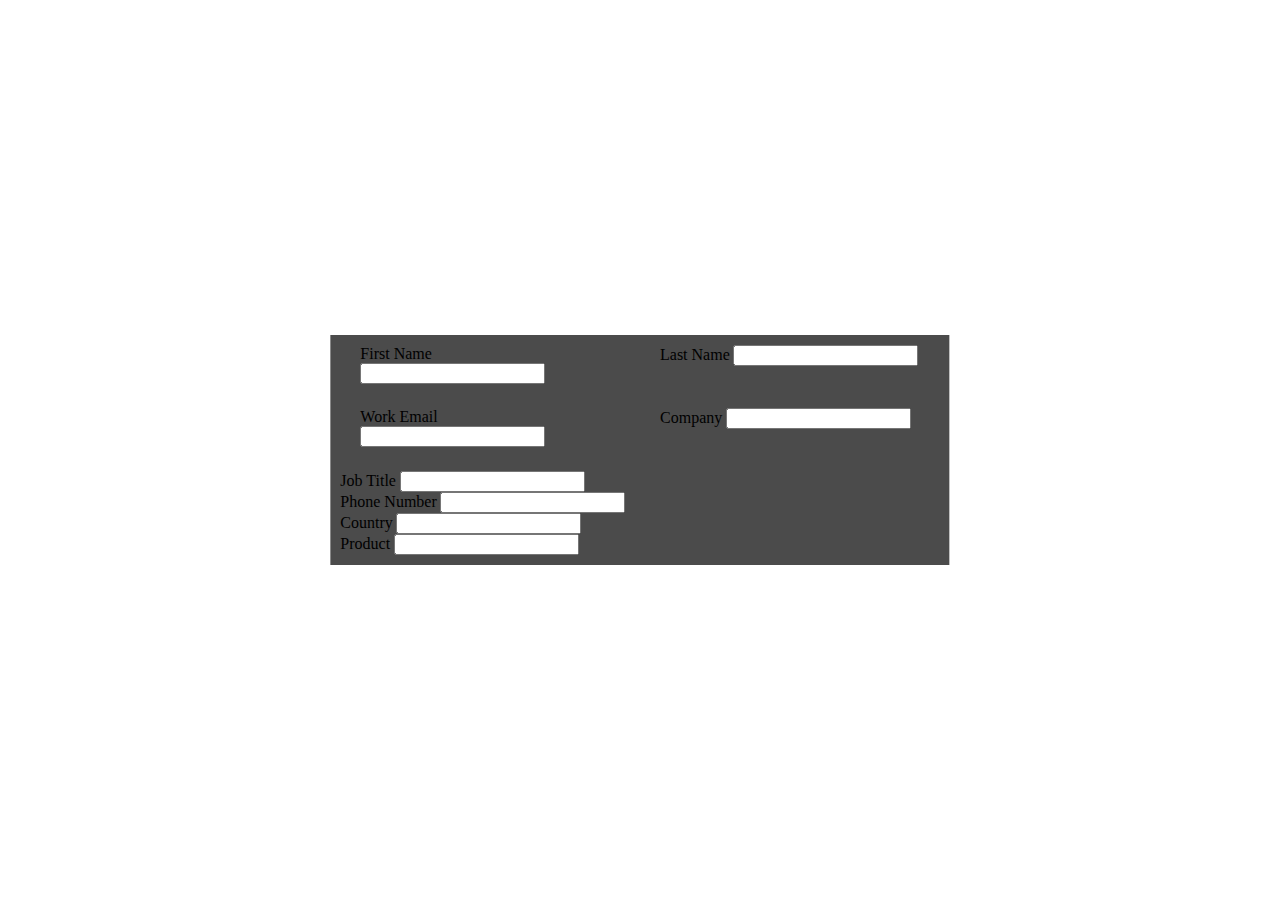
<file: index.html>
<!DOCTYPE html>
<html lang="en">
    <head>
        <meta charset="utf-8">
        <link rel="stylesheet" type="text/css" href="style.css">
        <meta name="viewport" content="width=device-width, initial-scale=1">

    </head>
    <body>
    <form action="submit">
        <div class="grid">
            <div class="hIhZFa">
                <label for="fnam"> First Name </label>
                <input type="text" name="fname" id="fnam">
            </div>
            <div class="hIhZFa">
                <label for="fnam"> Last Name </label>
                <input type="text" name="lname" id="lnam">
            </div>
        </div>
        <div class="grid">
            <div class="hIhZFa">
                <label for="fnam"> Work Email </label>
                <input type="text" name="wmail" id="wmai">
            </div>
            <div class="hIhZFa">
                <label for="fnam"> Company </label>
                <input type="text" name="compan" id="comp">
            </div>
        </div>
        <div class="hIhZFa">
            <label for="fnam"> Job Title </label>
            <input type="text" name="jtitl" id="jtit">
        </div>
        <div class="hIhZFa">
            <label for="fnam"> Phone Number </label>
            <input type="text" name="pnumb" id="pnum">
        </div>
        <div class="hIhZFa">
            <label for="fnam"> Country </label>
            <input type="text" name="country" id="count">
        </div>
        <div class="hIhZFa">
            <label for="fnam"> Product </label>
            <input type="text" name="product" id="prod">
        </div>

    </form>
    </body>

</html>
</file>
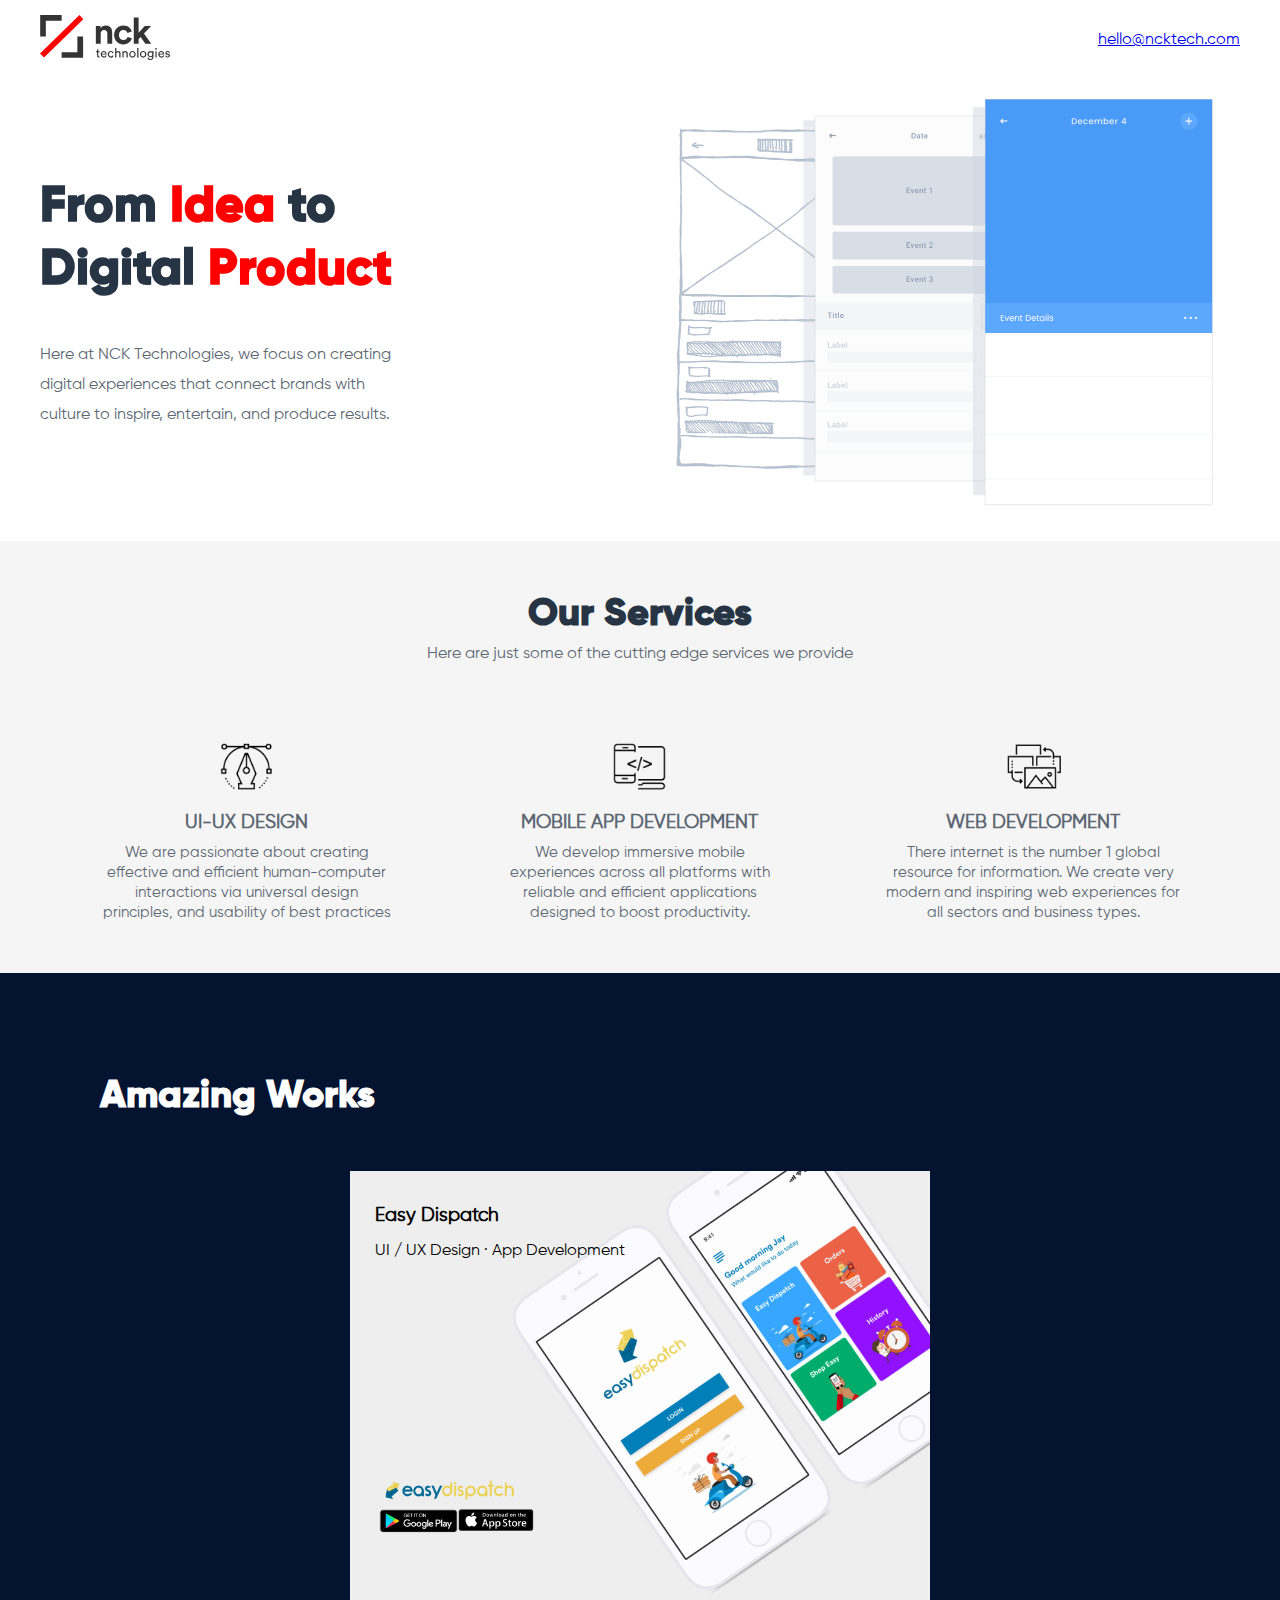
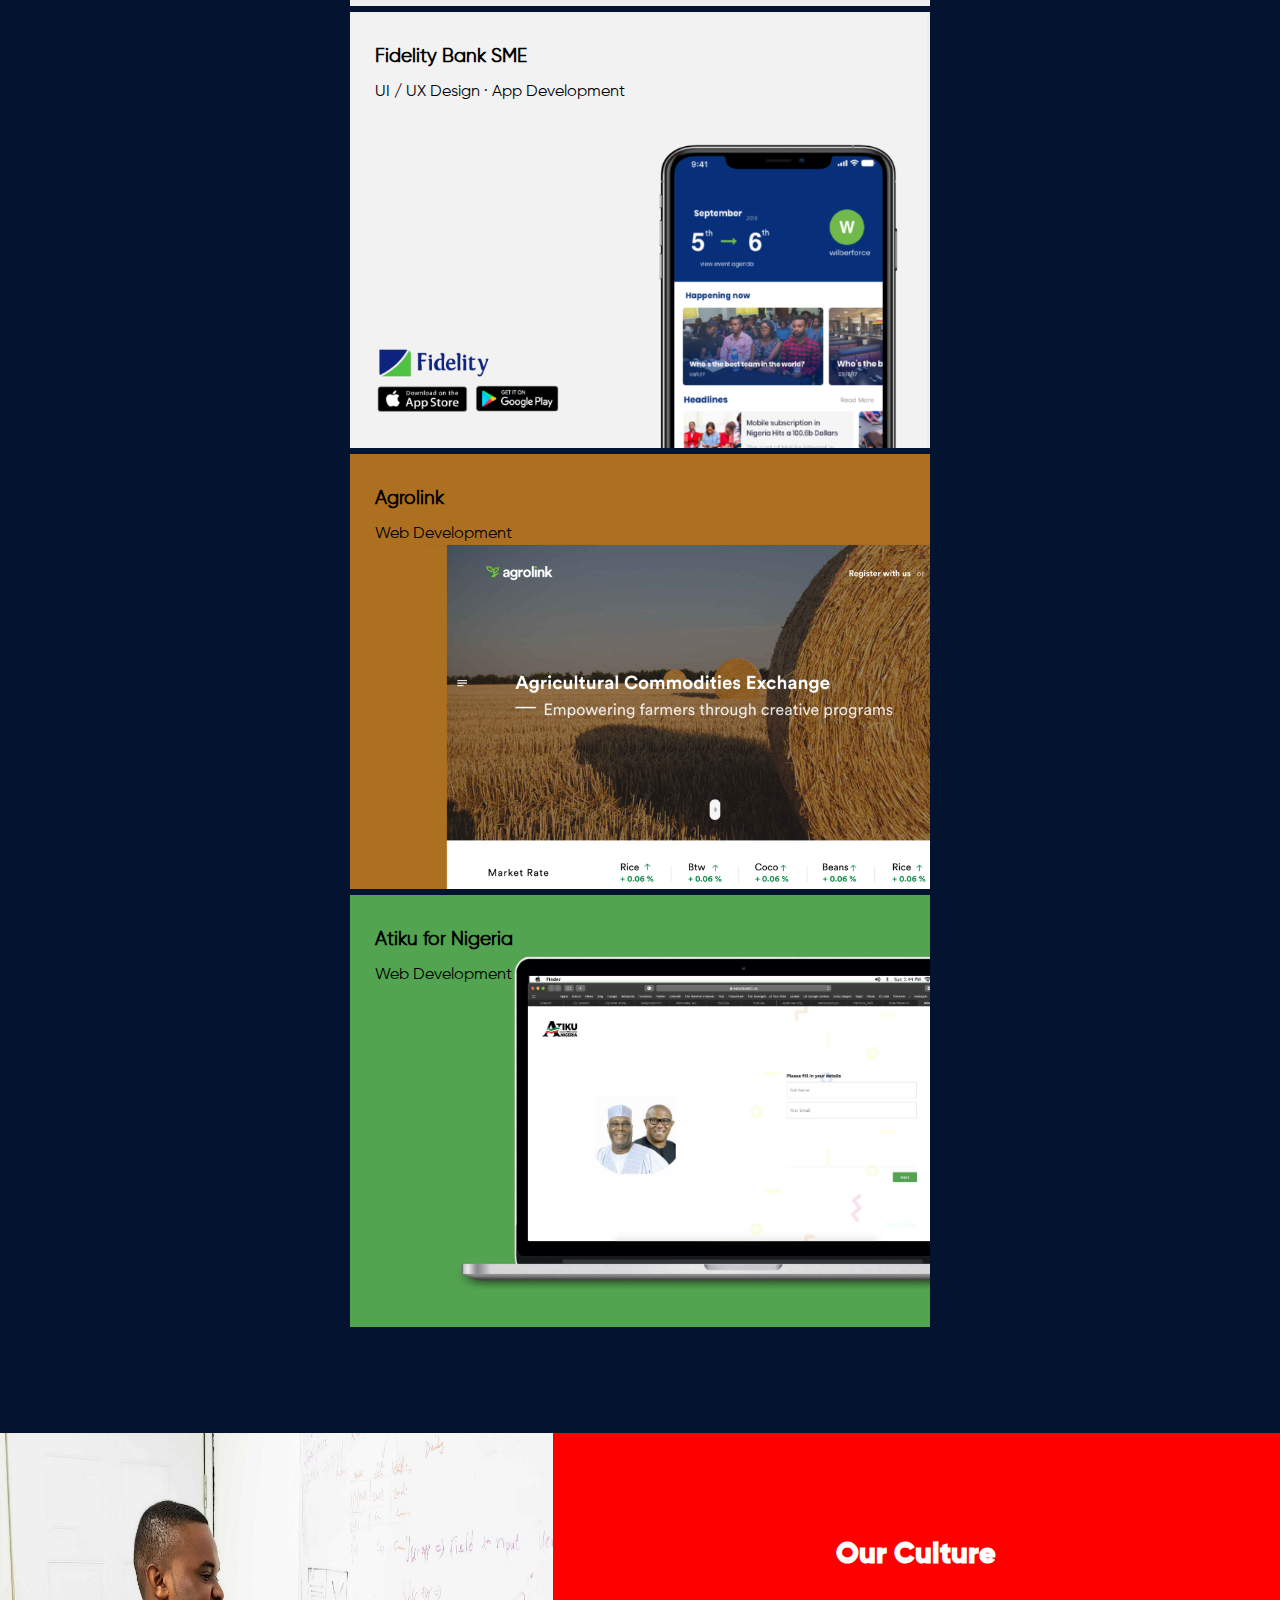
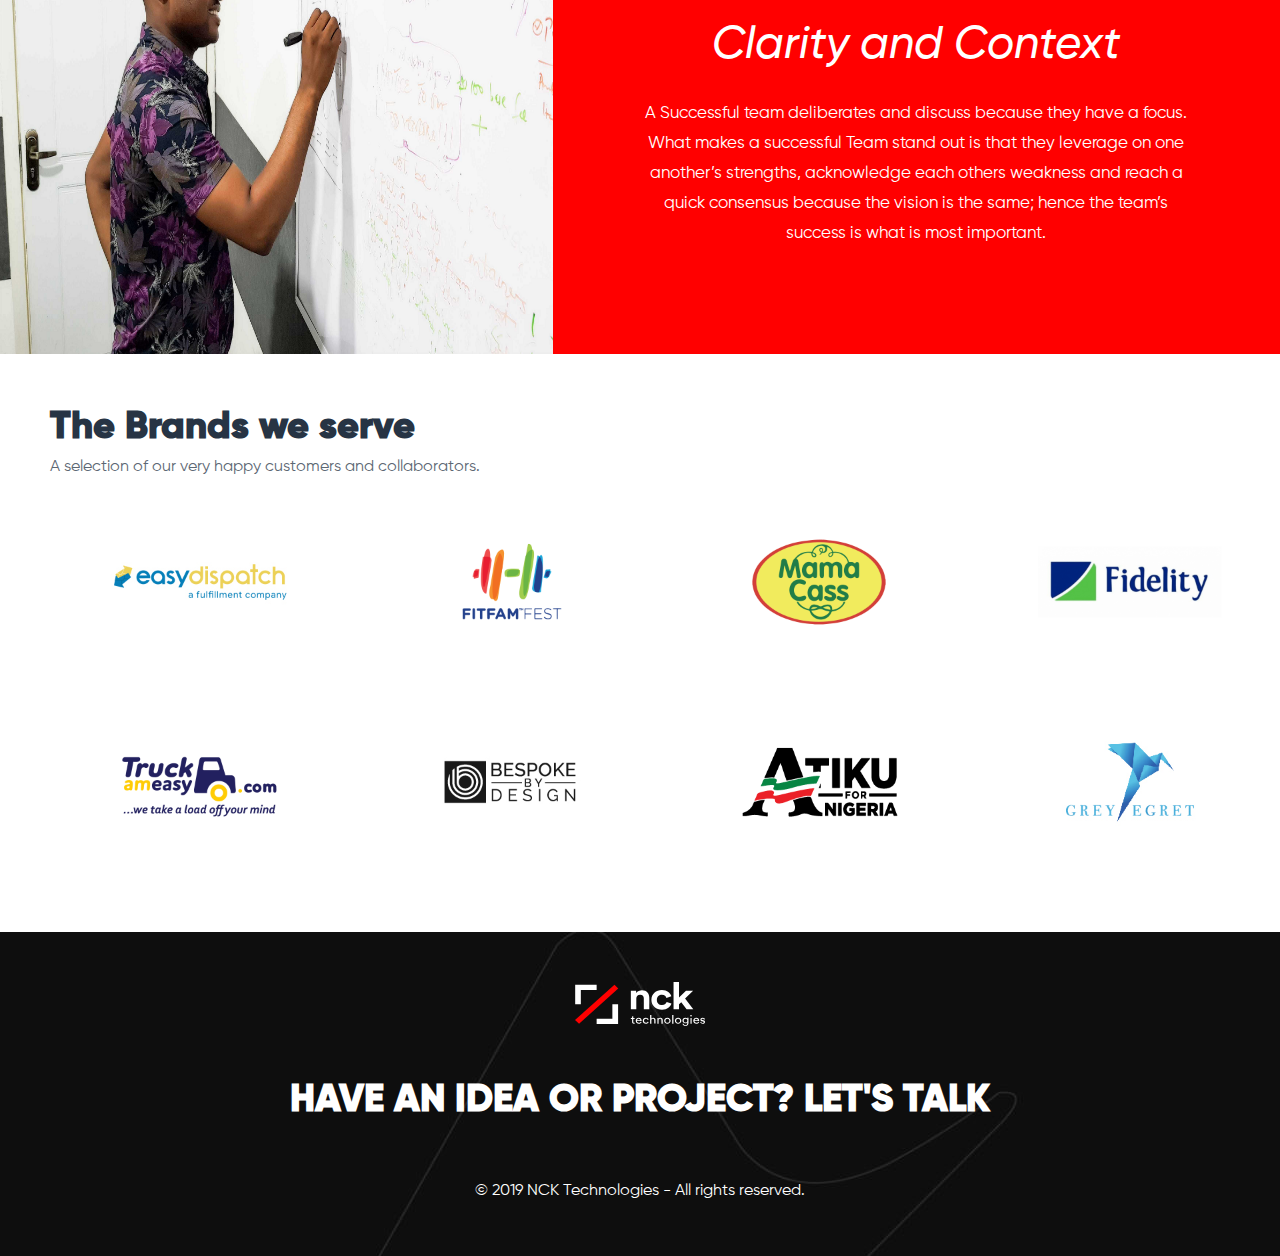
<file: Ncktech/index.html>
<!doctype html>
<html lang="en">
	<head>
		<title>NCKTECH</title>
		<meta charset="utf-8">
		<link rel="stylesheet" type="text/css" href="ncktech.css">
		<meta name="viewport" content="width=device-width, initial-scale=1">

	</head>

	<body>
		<header>
			<div class="headies"> 
				<div class="logo">
	                <a href="ncktech.html">
	                    <img src="Nck.svg" alt="Image">
	            	</a>
	            </div>

	            <div>
	            	<a href="#">hello@ncktech.com</a>
	            </div>
            </div>

		</header>

		<section class="a1">
			<div class="a11">
				<div class="b1">
					<h1>From <span class="redh1"> Idea </span> to Digital <span class="redh1"> Product </span> </h1>
				</br>
			</br>
					<p>Here at NCK Technologies, we focus on creating digital experiences that connect brands with culture to inspire, entertain, and produce results.</p>
				</div>
				<div class="b2">
					<img src="cover.gif">
				</div>
			</div>



		</section>
		<section class="service">
			<div class="services">
				<div class="s1">
					<h2> Our Services</h2>
				
					<p> Here are just some of the cutting edge services we provide</p>
				</div>
				<div class="s2">
					<div class="s22">
						<img src="icon01.png">
					
						<h3>UI-UX DESIGN</h3>
					
						<p>We are passionate about creating effective and efficient human-computer interactions via universal design principles, and usability of best practices</p>
					</div>
					<div class="s23">
						<img src="icon02.png">
					
						<h3>MOBILE APP DEVELOPMENT</h3>
					
						<p>We develop immersive mobile experiences across all platforms with reliable and efficient applications designed to boost productivity.</p>
					</div>
					<div class="s24">
						<img src="icon03.png">
					
						<h3>WEB DEVELOPMENT</h3>
					
						<p>There internet is the number 1 global resource for information. We create very modern and inspiring web experiences for all sectors and business types.</p>
					</div>
				</div>
			</div>
		</section>

		<section class="amazing">

			<div class="aworks">
				<div class="amazw">
					<h2>Amazing Works</h2>
				</div>

				<div class="works">
					<div class="dis">
						<img src="easydispatch.jpg">
						<span>
						<h3>Easy Dispatch</h3>
						<p> </p>
						<p> </p>
						<p>UI / UX Design · App Development</p>
						</span>
					</div>
					<div class="fid">
						<img src="fidelity.png">
						<span>
						<h3>Fidelity Bank SME</h3>
						<p>UI / UX Design · App Development</p>
						</span>
					</div>
					<div class="agro">
						<img src="mockup.jpg">
						<span>
						<h3>Agrolink</h3>
						<p>Web Development</p>
						</span>
					</div>
					<div class="atiku">
						<img src="atiku.jpg">
						<span>
						<h3>Atiku for Nigeria</h3>
						<p>Web Development</p>
						</span>
					</div>
				</div>
			</div>
		</section>
		<section class="culture">
			<div class="cul">
				<div class="c2">
					<img src="onborading.png">
				</div>
				<div class="c3">
					<h2>Our Culture</h2>
				</br>
				</br>
				</br>
					<p id="clar">Clarity and Context</p>
				</br>
				</br>
					<p id="succ">A Successful team deliberates and discuss because they have a focus. 
						What makes a successful Team stand out is that they leverage on one another’s strengths, acknowledge each others weakness and reach a quick consensus because the vision is the same; hence the team’s success is what is most important.</p>
				</div>
			</div>
		</section>
		<section class="brands">			
			<div class="brand">
				<div>
					<h2>The Brands we serve</h2>
					<p>A selection of our very happy customers and collaborators.</p>
				</div>
				<div class="part">
					<div class="part1">
						<div class="pdiv">
							<img class="pimg" src="easydispatch (1).jpg" alt="">
						</div>
						<div class="pdiv">
							<img class="pimg" src="fitfam.png" alt="">
						</div>
						<div class="pdiv">
							<img class="pimg" src="mamacass.png" alt="">
						</div>
						<div class="pdiv">
							<img class="pimg" src="Fidelity (1).png" alt="">
						</div>
					</div>
					<div class="part2">
						<div class="pdiv">
							<img class="pimg" src="truckameasy.png" alt="">
						</div>
						<div class="pdiv">
							<img class="pimg" src="Bespoke.jpg" alt="">
						</div>
						<div class="pdiv">
							<img class="pimg" src="atiku.png" alt="">
						</div>
						<div class="pdiv">
							<img class="pimg" src="Grey Egret.jpg" alt="">
						</div>
					</div>
				</div>
			</div>
		</section>

		<footer>
			<div class="pfoot">
					<img src="logo_reversed.svg" alt="Image">
					<h2>HAVE AN IDEA OR PROJECT? LET'S TALK</h2>
					
					<p>© 2019 NCK Technologies - All rights reserved.</p>
			</div>
		</footer>

	</body>

</html>
</file>
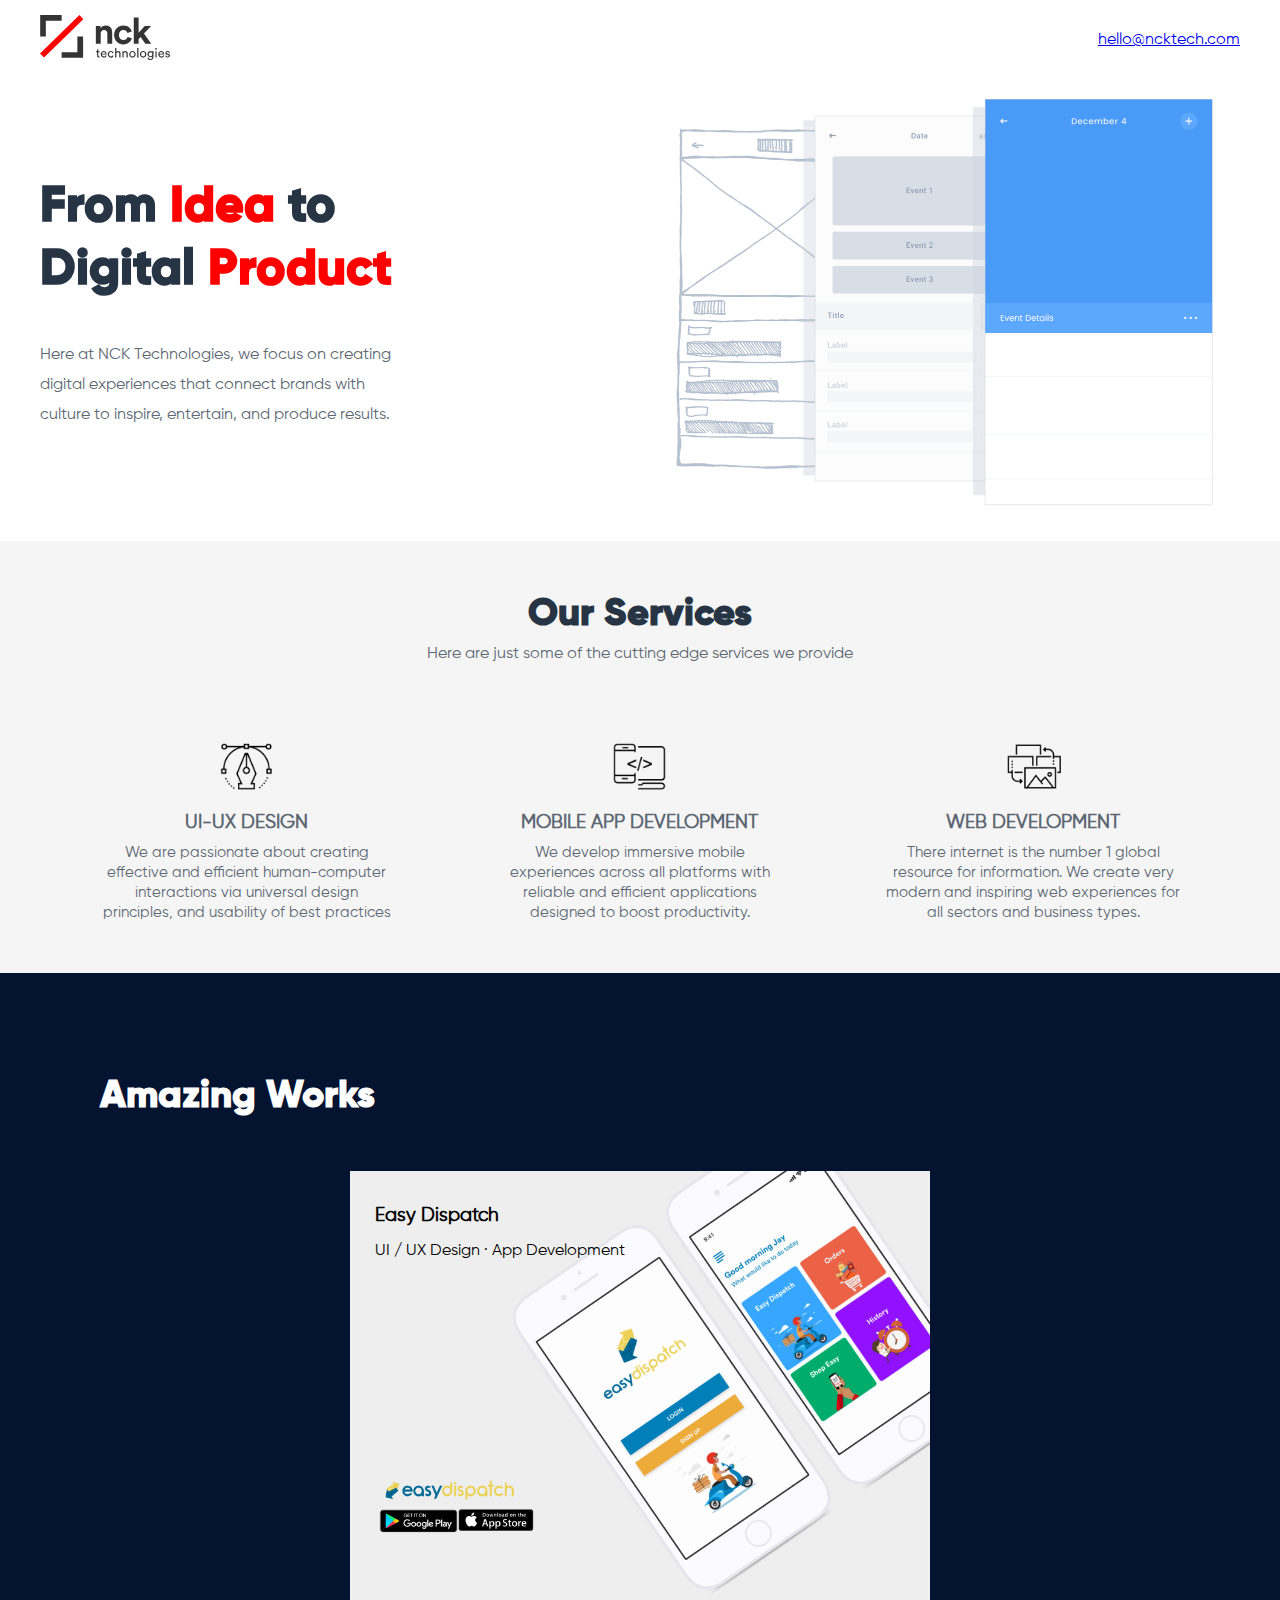
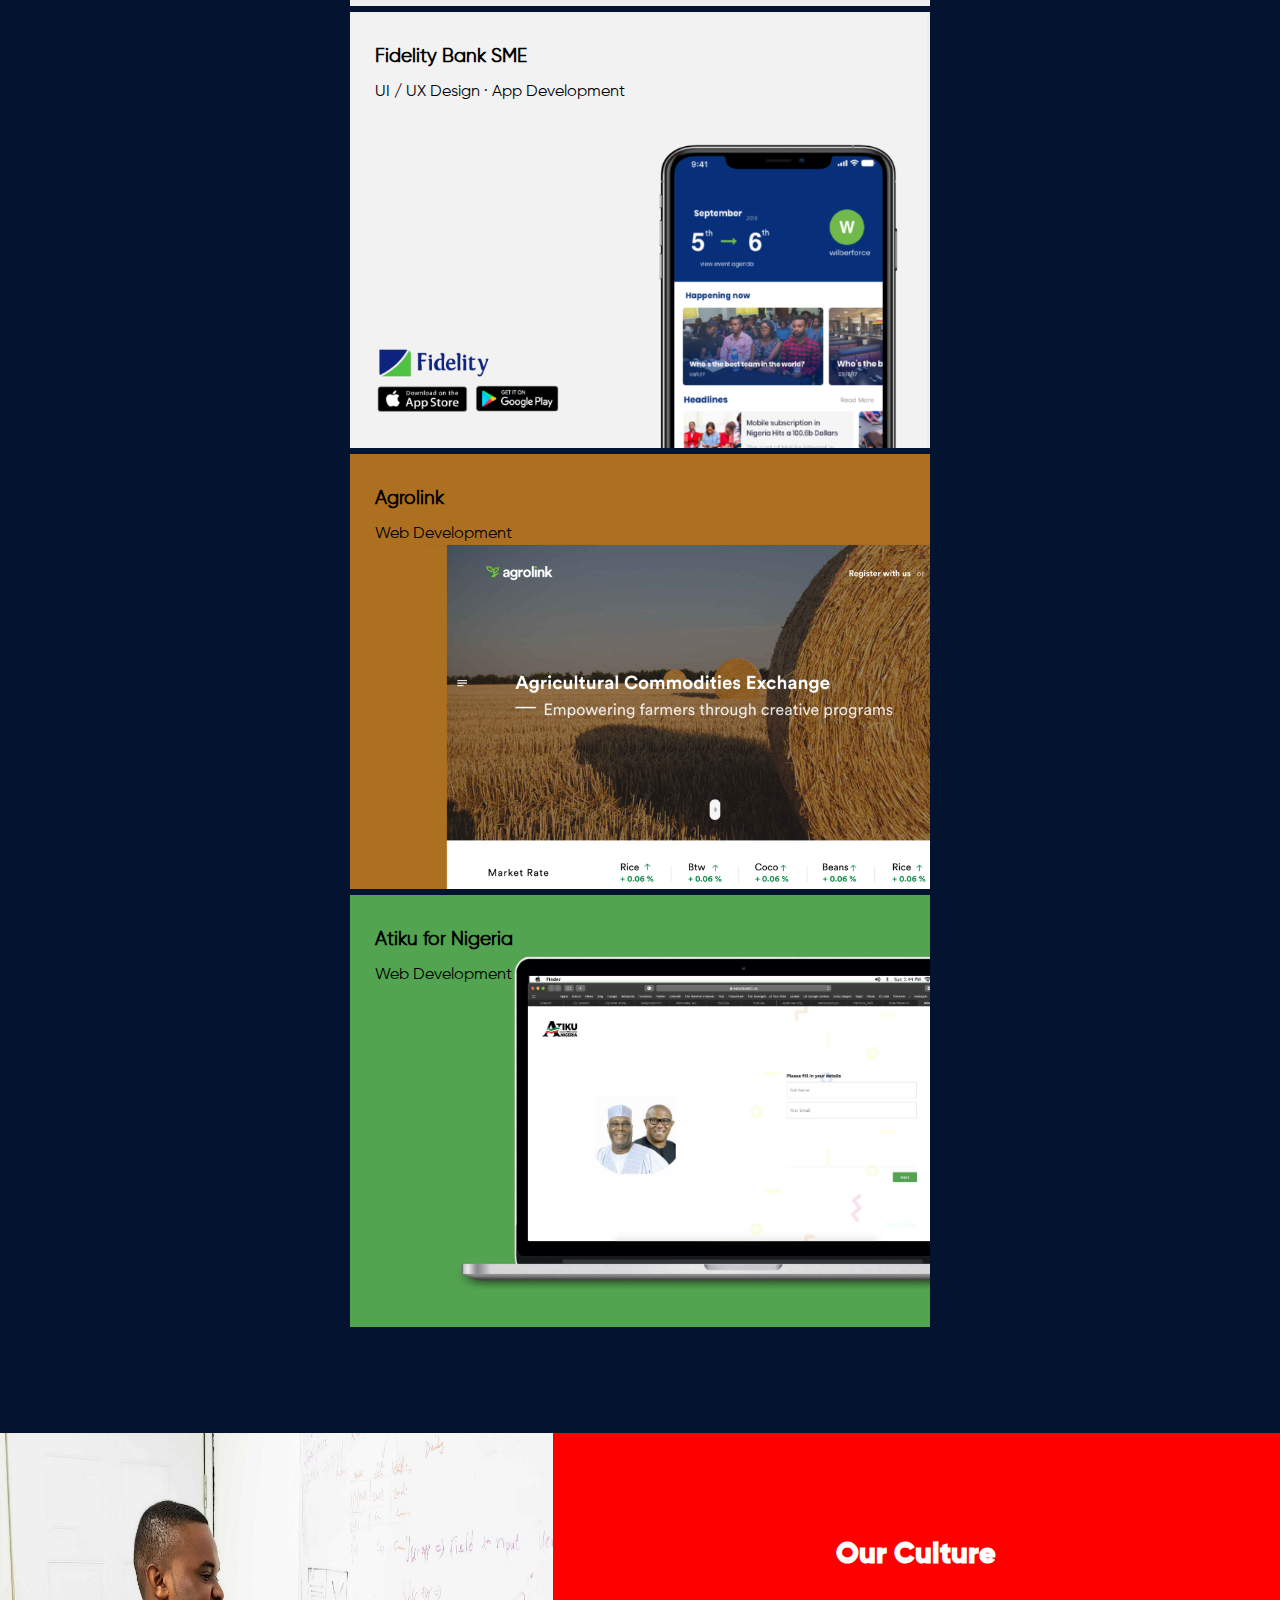
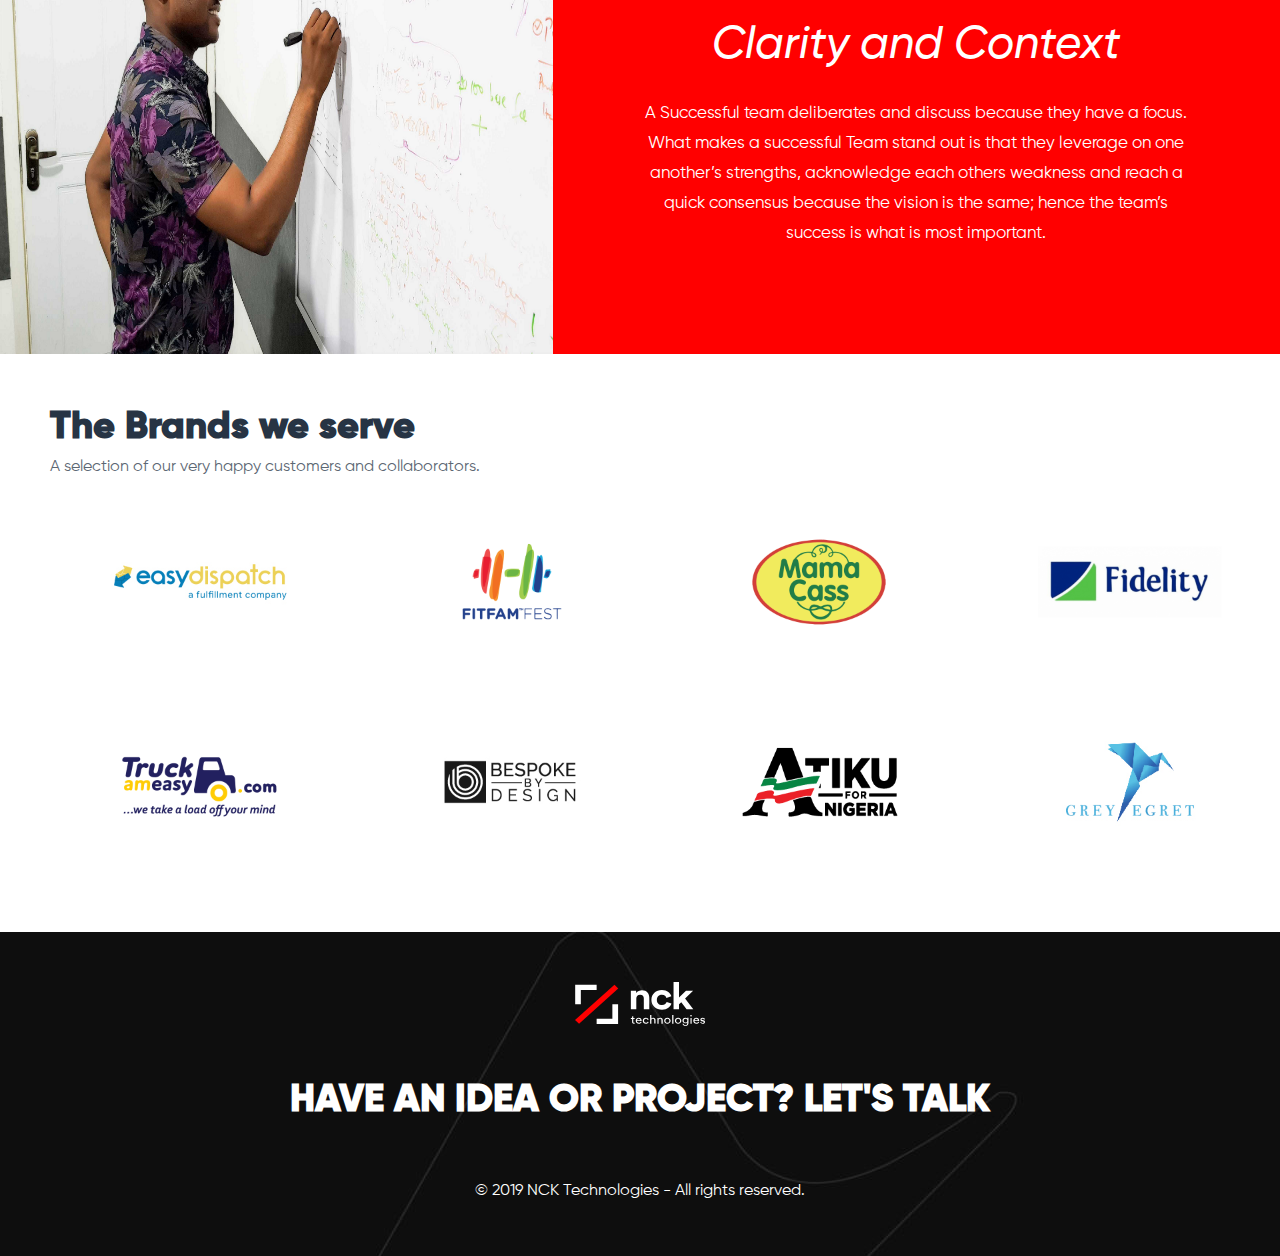
<file: Ncktech/ncktech.html>
<!doctype html>
<html lang="en">
	<head>
		<title>NCKTECH</title>
		<meta charset="utf-8">
		<link rel="stylesheet" type="text/css" href="ncktech.css">
		<meta name="viewport" content="width=device-width, initial-scale=1">

	</head>

	<body>
		<header>
			<div class="headies"> 
				<div class="logo">
	                <a href="ncktech.html">
	                    <img src="Nck.svg" alt="Image">
	            	</a>
	            </div>

	            <div>
	            	<a href="#">hello@ncktech.com</a>
	            </div>
            </div>

		</header>

		<section class="a1">
			<div class="a11">
				<div class="b1">
					<h1>From <span class="redh1"> Idea </span> to Digital <span class="redh1"> Product </span> </h1>
				</br>
			</br>
					<p>Here at NCK Technologies, we focus on creating digital experiences that connect brands with culture to inspire, entertain, and produce results.</p>
				</div>
				<div class="b2">
					<img src="cover.gif">
				</div>
			</div>



		</section>
		<section class="service">
			<div class="services">
				<div class="s1">
					<h2> Our Services</h2>
				
					<p> Here are just some of the cutting edge services we provide</p>
				</div>
				<div class="s2">
					<div class="s22">
						<img src="icon01.png">
					
						<h3>UI-UX DESIGN</h3>
					
						<p>We are passionate about creating effective and efficient human-computer interactions via universal design principles, and usability of best practices</p>
					</div>
					<div class="s23">
						<img src="icon02.png">
					
						<h3>MOBILE APP DEVELOPMENT</h3>
					
						<p>We develop immersive mobile experiences across all platforms with reliable and efficient applications designed to boost productivity.</p>
					</div>
					<div class="s24">
						<img src="icon03.png">
					
						<h3>WEB DEVELOPMENT</h3>
					
						<p>There internet is the number 1 global resource for information. We create very modern and inspiring web experiences for all sectors and business types.</p>
					</div>
				</div>
			</div>
		</section>

		<section class="amazing">

			<div class="aworks">
				<div class="amazw">
					<h2>Amazing Works</h2>
				</div>

				<div class="works">
					<div class="dis">
						<img src="easydispatch.jpg">
						<span>
						<h3>Easy Dispatch</h3>
						<p> </p>
						<p> </p>
						<p>UI / UX Design · App Development</p>
						</span>
					</div>
					<div class="fid">
						<img src="fidelity.png">
						<span>
						<h3>Fidelity Bank SME</h3>
						<p>UI / UX Design · App Development</p>
						</span>
					</div>
					<div class="agro">
						<img src="mockup.jpg">
						<span>
						<h3>Agrolink</h3>
						<p>Web Development</p>
						</span>
					</div>
					<div class="atiku">
						<img src="atiku.jpg">
						<span>
						<h3>Atiku for Nigeria</h3>
						<p>Web Development</p>
						</span>
					</div>
				</div>
			</div>
		</section>
		<section class="culture">
			<div class="cul">
				<div class="c2">
					<img src="onborading.png">
				</div>
				<div class="c3">
					<h2>Our Culture</h2>
				</br>
				</br>
				</br>
					<p id="clar">Clarity and Context</p>
				</br>
				</br>
					<p id="succ">A Successful team deliberates and discuss because they have a focus. 
						What makes a successful Team stand out is that they leverage on one another’s strengths, acknowledge each others weakness and reach a quick consensus because the vision is the same; hence the team’s success is what is most important.</p>
				</div>
			</div>
		</section>
		<section class="brands">			
			<div class="brand">
				<div>
					<h2>The Brands we serve</h2>
					<p>A selection of our very happy customers and collaborators.</p>
				</div>
				<div class="part">
					<div class="part1">
						<div class="pdiv">
							<img class="pimg" src="easydispatch (1).jpg" alt="">
						</div>
						<div class="pdiv">
							<img class="pimg" src="fitfam.png" alt="">
						</div>
						<div class="pdiv">
							<img class="pimg" src="mamacass.png" alt="">
						</div>
						<div class="pdiv">
							<img class="pimg" src="Fidelity (1).png" alt="">
						</div>
					</div>
					<div class="part2">
						<div class="pdiv">
							<img class="pimg" src="truckameasy.png" alt="">
						</div>
						<div class="pdiv">
							<img class="pimg" src="Bespoke.jpg" alt="">
						</div>
						<div class="pdiv">
							<img class="pimg" src="atiku.png" alt="">
						</div>
						<div class="pdiv">
							<img class="pimg" src="Grey Egret.jpg" alt="">
						</div>
					</div>
				</div>
			</div>
		</section>

		<footer>
			<div class="pfoot">
					<img src="logo_reversed.svg" alt="Image">
					<h2>HAVE AN IDEA OR PROJECT? LET'S TALK</h2>
					
					<p>© 2019 NCK Technologies - All rights reserved.</p>
			</div>
		</footer>

	</body>

</html>
</file>
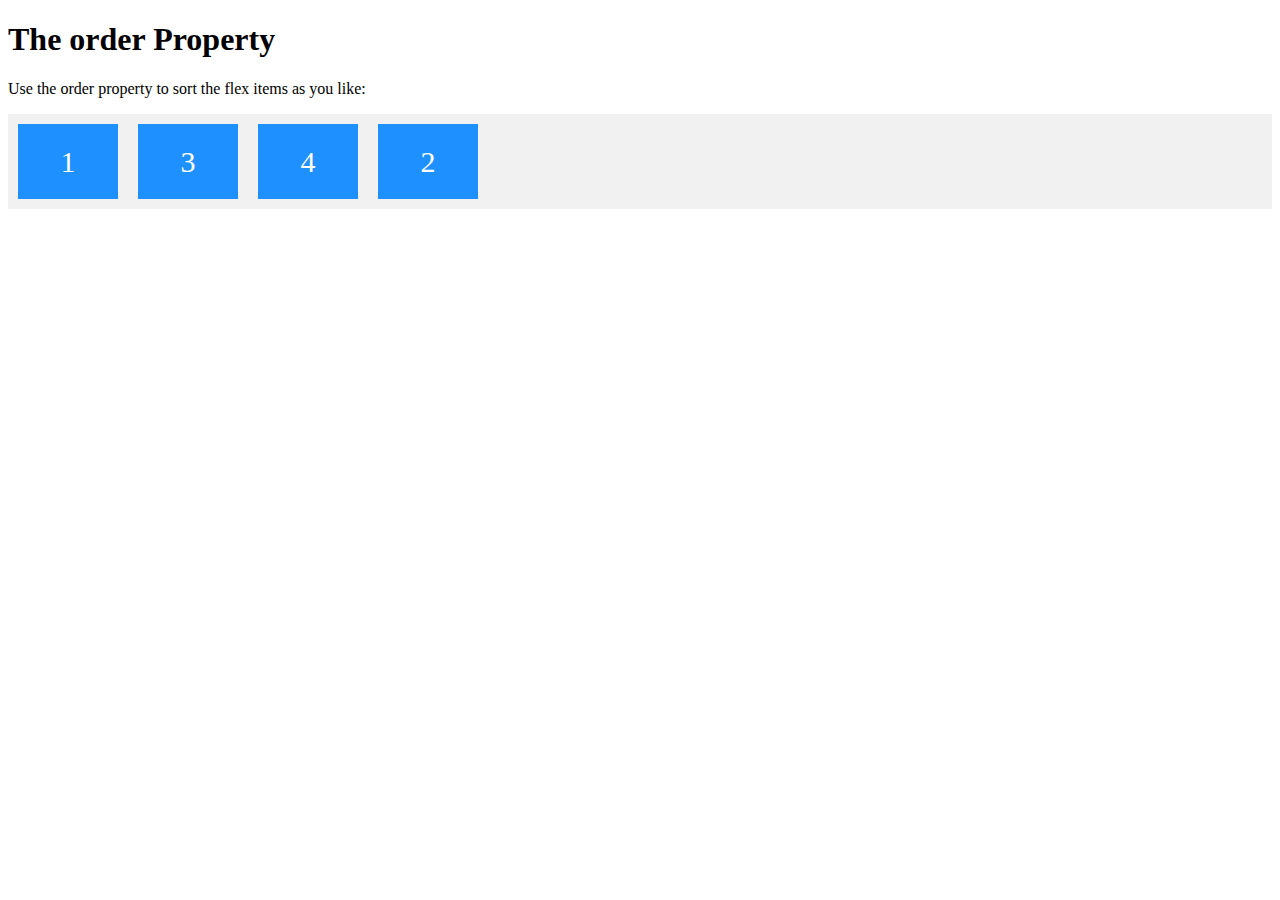
<file: Ncktech/test.html>
<!DOCTYPE html>
<html>
<head>

        <link rel="stylesheet" type="text/css" href="test.css">

</head>
<body>
<h1>The order Property</h1>

<p>Use the order property to sort the flex items as you like:</p>

<div class="flex-container">
  <div class="olu">1</div>
  <div class="ife">2</div>
  <div class="ade">3</div> 
  <div class="ola">4</div>
</div>

</body>
</html>
</file>
<file: style.css>
/* .hIhZFa {
    box-sizing: border-box;
    display: flex;
    flex-direction: column;
    margin-bottom: 24px;
    flex: 1 0 50%;
    padding: 0px 20px;
} */
form{
    position: absolute;
    top: 50%;
    left: 50%;
    transform: translate(-50%,-50%);
    padding: 10px;
    background: rgba(0, 0, 0, 0.705);
}
.grid{
    display: flex;
    width: 100%;
}
.grid .hIhZFa{
    box-sizing: border-box;
    flex-direction: column;
    margin-bottom: 24px;
    flex: 1;
    padding: 0px 20px;
}
</file>
<file: Ncktech/ncktech.css>
* {
	margin: 0;
	padding:0;

}

@font-face{
	font-family: Gilroy-Regular;
	src: url("Gilroy-Regular.ttf")
}

@font-face{
	font-family: Gilroy-Medium;
	src: url("Gilroy-Medium.ttf")
}

@font-face{
	font-family: Gilroy-MediumItalic;
	src: url("Gilroy-MediumItalic.ttf");
}

@font-face{
	font-family: Gilroy-ExtraBold;
	src: url("Gilroy-ExtraBold.ttf");
}
body{
	color: #5c6773;
	/* font-size: 21px; */
	font-family: Gilroy-Regular, sans-serif;
	

}
header{
	display: flex;
	justify-content: center;
	margin-top: 15px;
}

p{
	line-height: 30px;
}

h3{
	line-height: 40px;
	font-family: Gilroy-Regular, sans-serif;
}

h2{
	font-family: Gilroy-ExtraBold;
	color: #273444;
	font-size: 38px;
}
.headies{
	display: flex;
	align-items: center;
	justify-content: space-between;
	width: 1200px;
}

.logo img {
	width: 130px;
}

.a11{
	display: flex;
	justify-content: space-between;
	width: 1200px;
	flex-direction: row;
	align-items: center;
	
}

.a1{
	display: flex;
	justify-content: center;
}

.b1{
	display: flex;
	flex-basis: 30%;
	flex-direction: column;
	font-family: Gilroy-Regular, sans-serif;
}

.b1>h1{
	font-family: Gilroy-ExtraBold;
	font-size: 50px;
	color: #273444;
}



.redh1{
	color: #ff0000;

}

.b2{
	display: flex;
	flex-basis: 50%;
}

.b2>img{
	width: 100%;
	height: 100%;
}

.service{
	display: flex;
	justify-content: center;
	background-color: whitesmoke;
	align-items: center;
	padding: 50px;
	
}
.services{
	display: flex;
	width: 1200px;
	flex-direction: column;
	justify-content: space-around;
	align-items: center;
	text-align: center;
	
}

.s1{
	display: flex;
	justify-content: center;
	flex-direction: column;

	
}

.s2{
	display: flex;
	justify-content: space-around;
	line-height: 25px;
	margin-top: 70px;
}


.s22>img,.s23>img,.s24>img{
	width: 55px;
	height: auto;

}



.s22,.s23,.s24{
	width: 25%;
}

.s23>p,.s22>p,.s24>p{
	font-size: 15px;
	line-height: 20px;
}
.s22>h1,.s23>h1,.s24>h1{
	font-size: 21px;

}



.amazing{
	display: flex;
	justify-content: center;
	background-color: #031330;
	color: white;
	align-items: center;


	
}


.aworks{
	display: flex;
	width: 1200px;
	flex-direction: column;
	padding: 100px;
}

.amazw{
	display: flex;
	justify-content: center;
	flex-direction: column;
}

.amazw>h2{
	color: white;
}

.works{
	display: flex;
	flex-wrap: wrap;
	max-width: 1200px;
	justify-content: space-around;
	padding-top: 50px;
	
}

.dis,.agro,.atiku,.fid{
	position: relative;

}

.dis>img,.fid>img,.agro>img,.atiku>img{
	width: 580px;
    height: auto;
}

.agro>span,.atiku>span,.fid>span,.dis>span{
	position: absolute;
	top: 25px;
    left: 25px;
	color: black;
}

.culture{
	display: flex;
	justify-content: center;
	height: auto;
}


.cul{
	display: flex;
	justify-content: space-between;
	width: 1600px;
	flex-direction: row;
	
}




.c3{
	display: flex;
	flex-direction: column;
	background-color: red;
	justify-content: center;
	text-align: center;
	color: white;
	padding: 90px;
	flex-basis: 800px;

}

.c3>h2{
	color: white;
	font-size: 29px;
}

.c2>img{
	width: 100%;
	height: 100%;

}

#clar{
	font-size: 45px;
	font-family: Gilroy-MediumItalic;

}

#succ{
	font-size: 17px;
	text-align: center;
}
.c3>strong{
	font-family: Gilroy-ExtraBold;

}


.brands{
	display: flex;
	justify-content: center;
	background-color: white;
	
}

.brand{
	display: flex;
	width: 1200px;
	flex-direction: column;
	padding: 50px;
}

.part{
	padding-left: 50px;

}

.part1,.part2{
	display: flex;
	flex-direction: row;
	flex-wrap: wrap;
	justify-content: space-between;

}



.pimg{
	display: flex;
	width:200px;
	height:auto;
}



.pfoot>img{
	width: 130px;
	

}




footer{
	display: flex;
	justify-content: center;
	
}

.pfoot{
	display: flex;
	flex-direction: column;
	align-items: center;
	background-image: url("anchor-line-bg.png");
	padding: 50px;
	width: 1600px;
	line-height: 150px;
	color: white;
}

.pfoot>h2{
	color: white;

}


@media only screen and (max-width: 600px) {
	.a11{
		display: flex;
		justify-content: space-between;
		width: 1200px;
		flex-direction: column;
		align-items: center;
		
	}

	.b1{
		display: flex;
		flex-basis: 30%;
		flex-direction: column;
		font-family: Gilroy-Regular, sans-serif;
	}

	.b2>img{
	}

	.s2{
		display: flex;
		flex-direction: column;
		justify-content: center;
		align-items: center;
	}



	.cul{
		display: flex;
		flex-direction: column;
		max-width: 600px;
	}

	.c2>img{
		max-width: 600px;
		height: 100%;
		width: auto;
	}
	.works{

		padding-top: 20px;
	}



	h2{
		font-family: Gilroy-ExtraBold;
		color: #273444;
		font-size: 25px;
	}

	.c3{
		padding-left: 100px;
	}



	#clar{
		font-size: 35px;
		font-family: Gilroy-MediumItalic;
	
	}

	.s22,.s23,.s24,.s1{
		width: 80%;
		padding-bottom: 20px;
	}

	.aworks{
		padding: 20px;
	}
}

@media only screen and (max-width: 1344px) {
	.works{
		display: flex;
		justify-content: center;
	}
}

@media only screen and (max-width: 1024px) {
	.c2{
		display: flex;
		flex-basis: 50%;
	}

	.c3{
		display: flex;
		flex-basis: 70%;
	}

	.c2>img{
		width: auto;
		height: auto;
	
	}

	.cul{
		display: flex;
		flex-direction: column;
		
	}

	.a1,header{
		width: 90%;
		margin: auto;
		margin-top: 50px;
	}

	.works{
		display: flex;
		justify-content: center;
	}
}


@media only screen and (max-width: 1344px) {
	.works{
		display: flex;
		justify-content: center;
	}
}



@media only screen and (max-width:300px) {
	.a11{
		display: flex;
		justify-content: space-between;
		width: 1200px;
		flex-direction: column;
		align-items: center;
		
	}

	.b1{
		display: flex;
		flex-basis: 30%;
		flex-direction: column;
		font-family: Gilroy-Regular, sans-serif;
	}


	.s2{
		display: flex;
		flex-direction: column;
		justify-content: center;
		align-items: center;
	}



	.cul{
		display: flex;
		flex-direction: column;
		max-width: 600px;
	}

	.c2>img{
		max-width: 600px;
		height: 100%;
		width: auto;
	}
	.works{

		padding-top: 20px;
	}

	.brands{
		height: 1000px;
		
	}

	h2{
		font-family: Gilroy-ExtraBold;
		color: #273444;
		font-size: 25px;
	}

	.c3{
		padding-left: 100px;
	}



	#clar{
		font-size: 35px;
		font-family: Gilroy-MediumItalic;
	
	}

	.s22,.s23,.s24,.s1{
		width: 80%;
		padding-bottom: 20px;
	}

	.aworks{
		padding: 20px;
	}
}
</file>
<file: Ncktech/test.css>
.flex-container {
    display: flex;
    align-items: stretch;
    background-color: #f1f1f1;
  }
  
  .flex-container>div {
    background-color: DodgerBlue;
    color: white;
    width: 100px;
    margin: 10px;
    text-align: center;
    line-height: 75px;
    font-size: 30px;
  }

.ola{
    order: 3
}


.olu{
    order: 1
}


.ife{
    order: 4
}

.ade{
    order: 2
}
</file>
